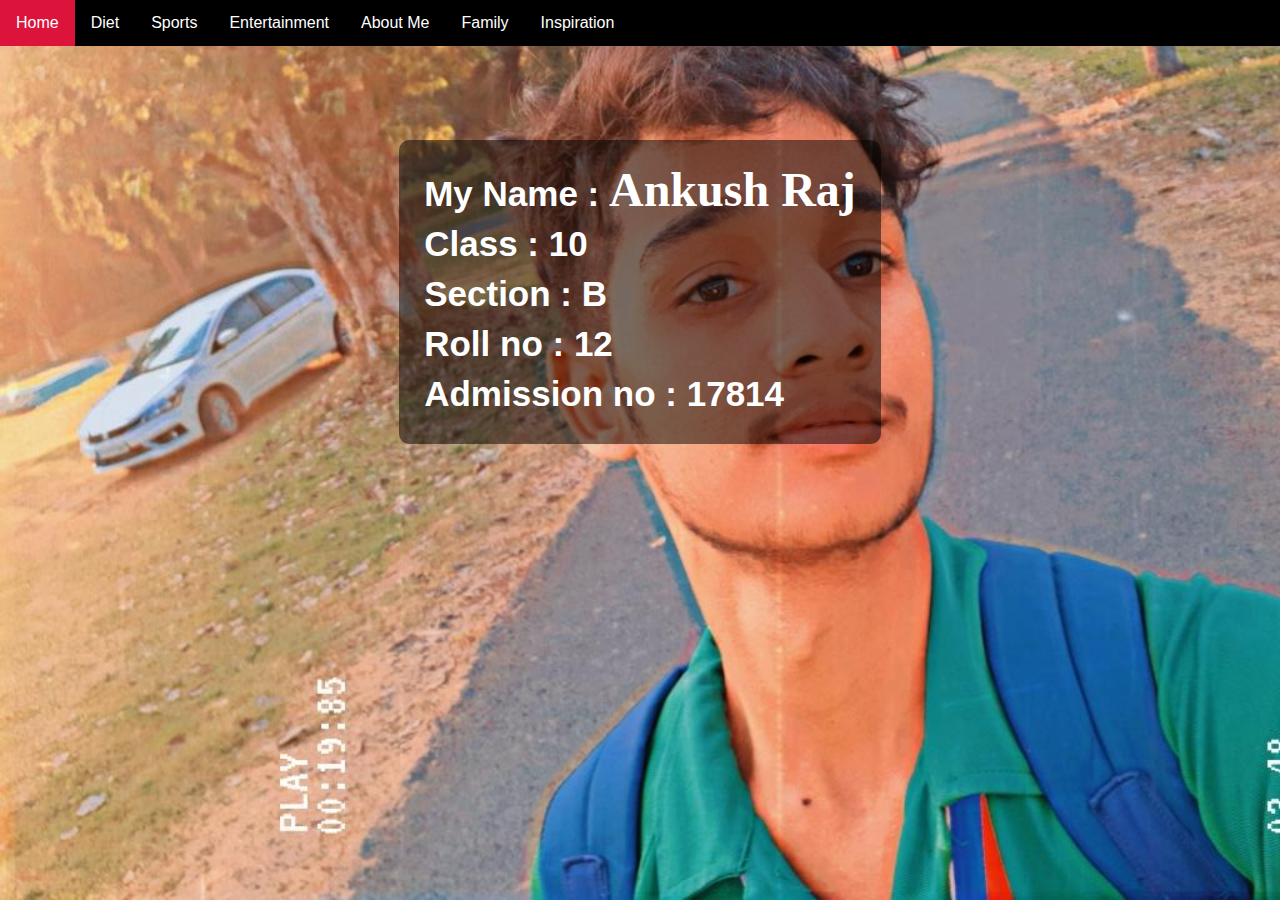
<file: index.html>
<!DOCTYPE html>
<html>
<head>
	<meta charset="utf-8">
	<meta name="viewport" content="width=device-width, initial-scale=1">
	<title>Home</title>
	<link rel="stylesheet" href="style.css">
	<style>
		body{
			background-image: url(myimage.jpg);
			background-repeat: no-repeat;
			background-size: cover;
			background-attachment: fixed;
		}

		@media(max-width: 700px){
			body{
			background-image: url(myimage.png);
			background-repeat: no-repeat;
			background-size: cover;
			background-attachment: fixed;
			}
		}
		.main{
			padding: 25px;
			background: rgba(0, 0, 0, 0.5);
			border-radius: 10px;
			width: fit-content;
			margin: auto;
			margin-top: 140px;
			display: flex;
			flex-direction: column;
			line-height: 50px;
		}

		.details{
			font-family: sans-serif;
			font-size: 35px;
			color: white;
			font-weight: bold;
		}
	</style>
</head>
<body>
	<!--Header Starts-->
	<ul>
		<li><a class="active" href="index.html">Home</a></li>
		<li><a href="diet.html">Diet</a></li>
		<li><a href="sports.html">Sports</a></li>
		<li><a href="entertainment.html">Entertainment</a></li>
		<li><a href="aboutme.html">About Me</a></li>
		<li><a href="family.html">Family</a></li>
		<li><a href="inspiration.html">Inspiration</a></li>
	</ul>
	<!--Header Ends-->
	
	<!--Main Content Starts-->
	<div class="main">
		<div class="details">My Name : <font size="16" face="cursive">Ankush Raj</font></div>
		<div class="details">Class : 10</div>
		<div class="details">Section : B</div>
		<div class="details">Roll no : 12</div>
		<div class="details">Admission no : 17814</div>
	</div>
	
	<!--Main Content Ends-->
</body>
</html>
</file>
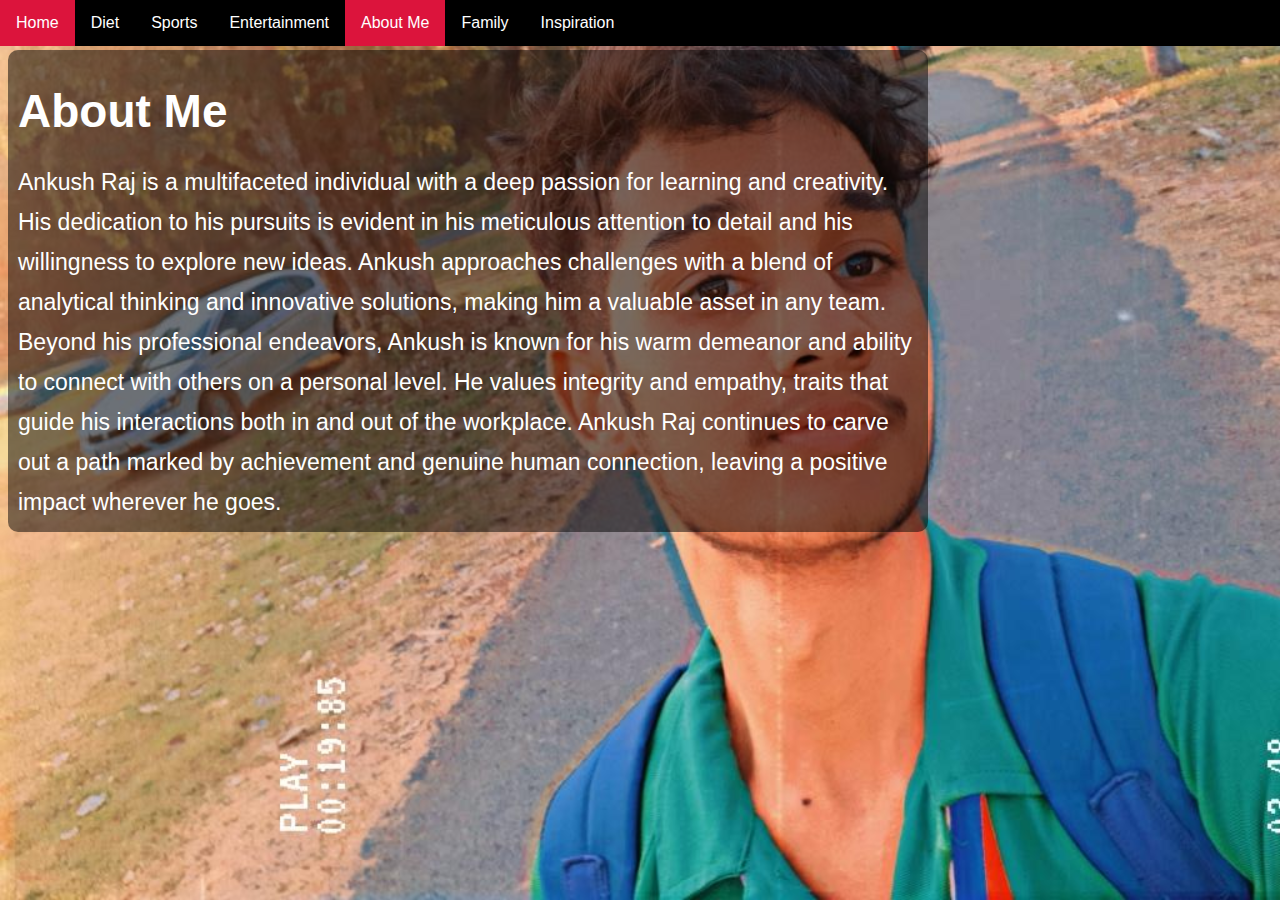
<file: aboutme.html>
<!DOCTYPE html>
<html>
<head>
	<meta charset="utf-8">
	<meta name="viewport" content="width=device-width, initial-scale=1">
	<title>About me</title>
	<link rel="stylesheet" href="style.css">
	<style>
		body{
			background-image: url(myimage.jpg);
			background-repeat: no-repeat;
			background-size: cover;
			background-attachment: fixed;
		}

		.main{
			padding: 10px;
			background: rgba(0, 0, 0, 0.5);
			border-radius: 10px;
			width: 900px;
			color: white;
			font-family: sans-serif;
			margin-top: 50px;
			left: 20px;
			line-height: 40px;
			font-size: 23px;
		}

		@media(max-width: 700px){
			body{
				background-image: url(myimage.png);
				background-repeat: no-repeat;
				background-size: cover;
				background-attachment: fixed;
			}

			.main{
				padding: 25px;
				background: rgba(0, 0, 0, 0.5);
				border-radius: 10px;
				width: fit-content;
				color: white;
				font-family: sans-serif;
				margin-top: 120px;
				line-height: 40px;
				font-size: 23px;
			}
		}
	</style>
</head>
<body>
	<!--Header Starts-->
	<ul>
		<li><a href="index.html">Home</a></li>
		<li><a href="diet.html">Diet</a></li>
		<li><a href="sports.html">Sports</a></li>
		<li><a href="entertainment.html">Entertainment</a></li>
		<li><a class="active" href="aboutme.html">About Me</a></li>
		<li><a href="family.html">Family</a></li>
		<li><a href="inspiration.html">Inspiration</a></li>
	</ul>
	<!--Header Ends-->

	<div class="main">
		<h1 style="font-family: sans-serif;">About Me</h1>
		<div>
			Ankush Raj is a multifaceted individual with a deep passion for learning and creativity. His dedication to his pursuits is evident in his meticulous attention to detail and his willingness to explore new ideas. Ankush approaches challenges with a blend of analytical thinking and innovative solutions, making him a valuable asset in any team. Beyond his professional endeavors, Ankush is known for his warm demeanor and ability to connect with others on a personal level. He values integrity and empathy, traits that guide his interactions both in and out of the workplace. Ankush Raj continues to carve out a path marked by achievement and genuine human connection, leaving a positive impact wherever he goes.
		</div>
	</div>

</body>
</html>
</file>
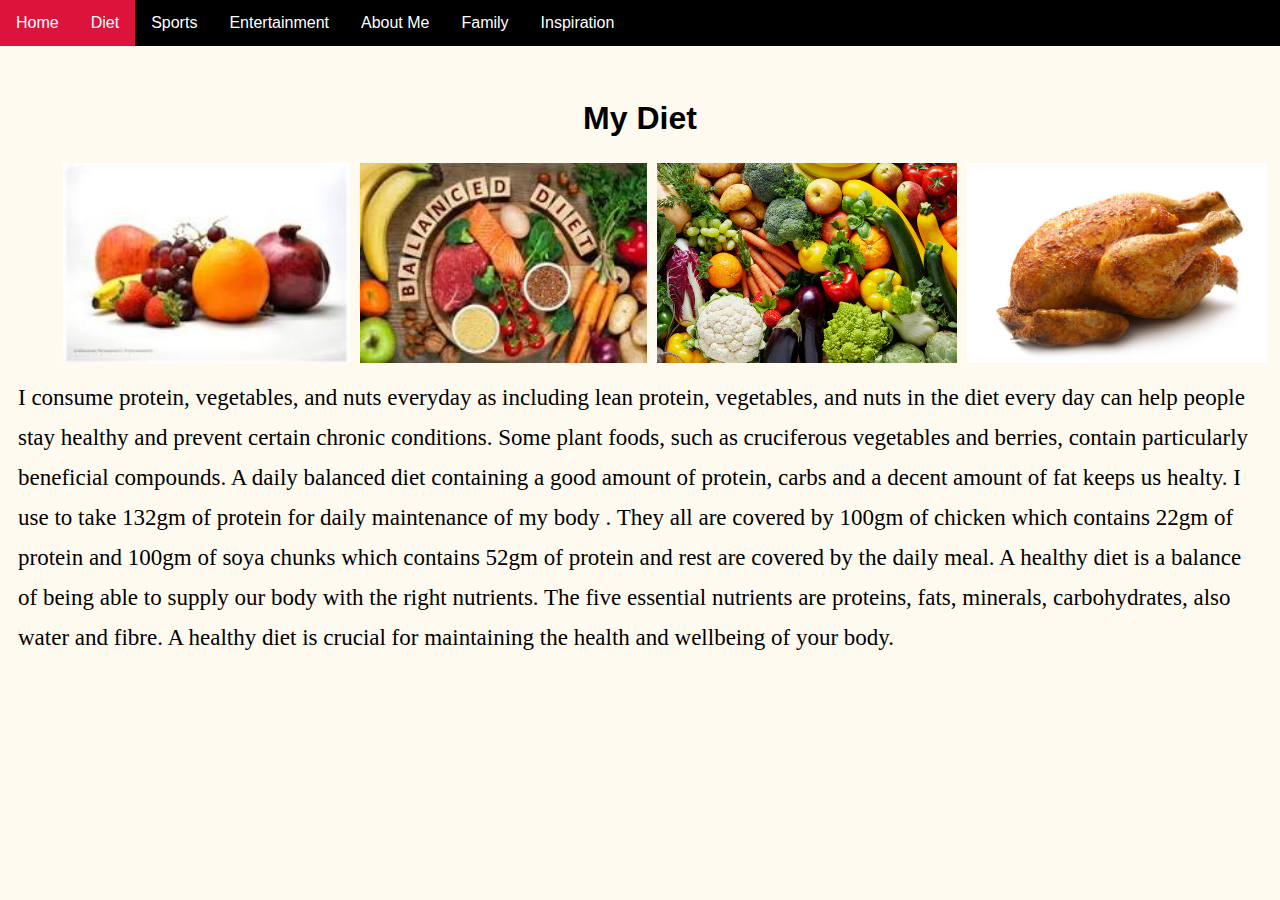
<file: diet.html>
<!DOCTYPE html>
<html>
<head>
	<meta charset="utf-8">
	<meta name="viewport" content="width=device-width, initial-scale=1">
	<title>Diet</title>
	<link rel="stylesheet" href="style.css">
	<style type="text/css">
		.attraction{
			margin-left: 50px;
			display: flex;
			flex-direction: horizontal;
			overflow: scroll;
		}

		@media(max-width: 700px){
			.attraction{
			margin-left: 0px;
			display: flex;
			flex-direction: horizontal;
			overflow: scroll;
		}
		}
	</style>
</head>
<body>
	<!--Header Starts-->
	<ul>
		<li><a href="index.html">Home</a></li>
		<li><a class="active" href="diet.html">Diet</a></li>
		<li><a href="sports.html">Sports</a></li>
		<li><a href="entertainment.html">Entertainment</a></li>
		<li><a href="aboutme.html">About Me</a></li>
		<li><a href="family.html">Family</a></li>
		<li><a href="inspiration.html">Inspiration</a></li>
	</ul>
	<!--Header Ends-->
	<h1 style="margin-top: 100px; text-align: center; font-family: sans-serif;">My Diet</h1>
	<div class="attraction">
		<img src="diet1.jpeg" width="300" style="margin: 5px;">
		<img src="diet4.jpeg" width="300" style="margin: 5px;">
		<img src="diet2.jpg" width="300" style="margin: 5px;">
		<img src="diet3.jpg" width="300" style="margin: 5px;">
	</div>
		
	<div style="padding: 10px; font-size: 23px; line-height: 40px;">
		I consume protein, vegetables, and nuts everyday as including lean protein, vegetables, and nuts in the diet every day can help people stay healthy and prevent certain chronic conditions. Some plant foods, such as cruciferous vegetables and berries, contain particularly beneficial compounds. A daily balanced diet containing a good amount of protein, carbs and a decent amount of fat keeps us healty. I use to take 132gm of protein for daily maintenance of my body . They all are covered by 100gm of chicken which contains 22gm of protein and 100gm of soya chunks which contains 52gm of protein and rest are covered by the daily meal. A healthy diet is a balance of being able to supply our body with the right nutrients. The five essential nutrients are proteins, fats, minerals, carbohydrates, also water and fibre. A healthy diet is crucial for maintaining the health and wellbeing of your body.
	</div>

</body>
</html>
</file>
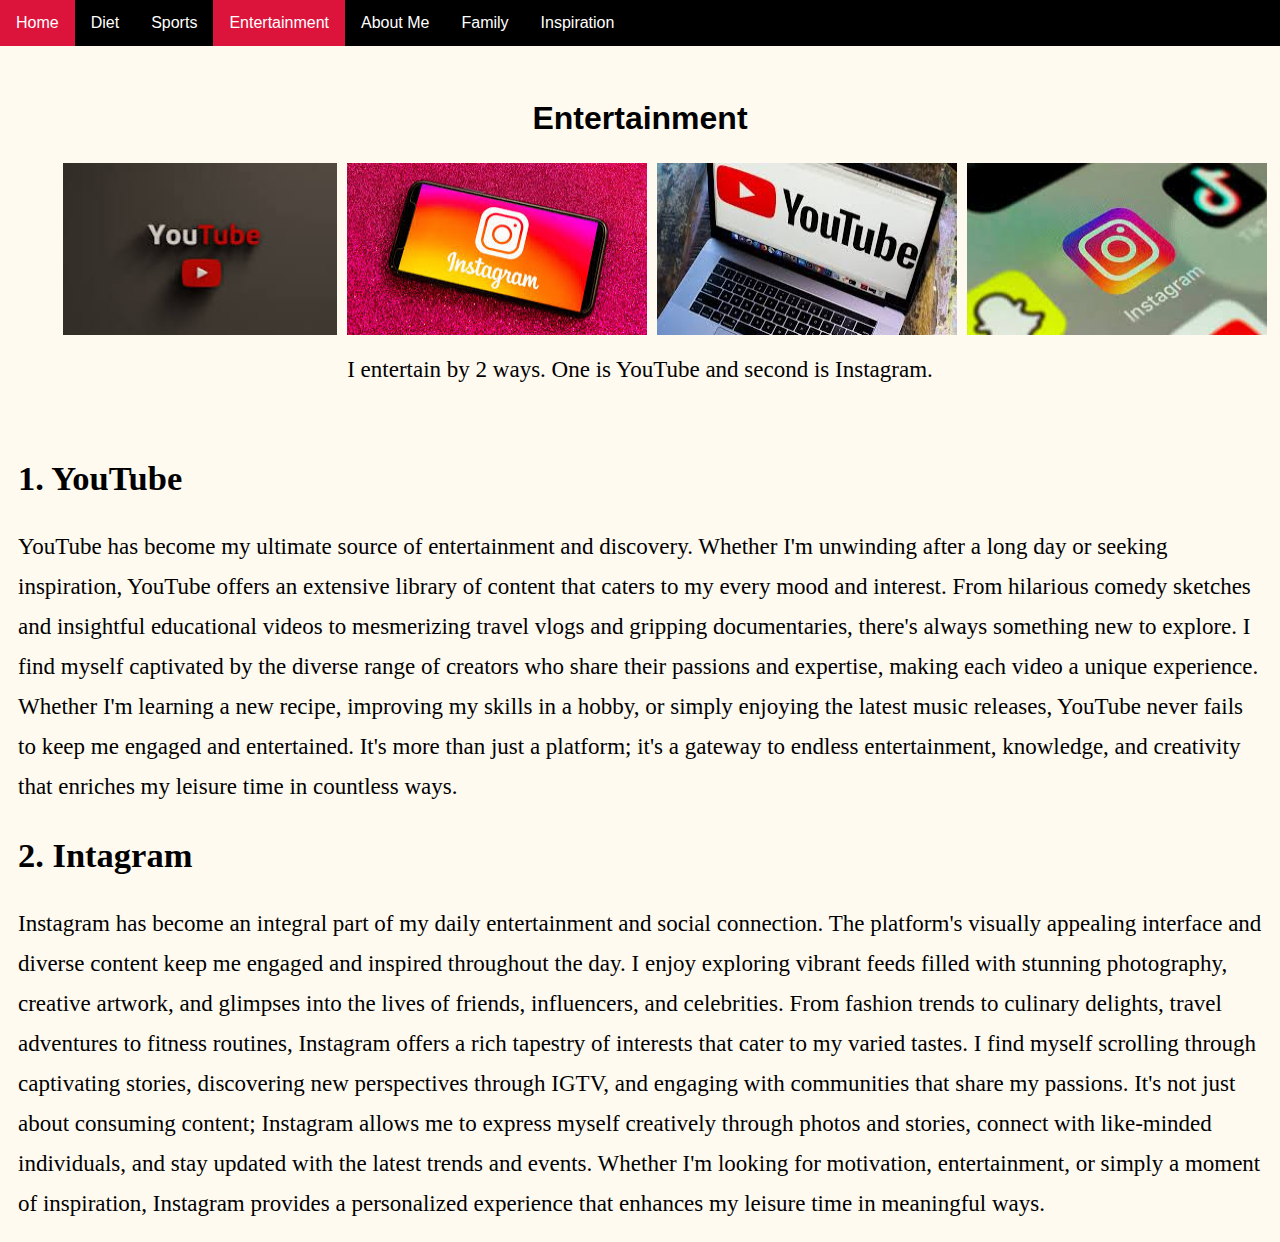
<file: entertainment.html>
<!DOCTYPE html>
<html>
<head>
	<meta charset="utf-8">
	<meta name="viewport" content="width=device-width, initial-scale=1">
	<title>Entertainment</title>
	<link rel="stylesheet" href="style.css">
	<style type="text/css">
		.attraction{
			margin-left: 50px;
			display: flex;
			flex-direction: horizontal;
			overflow: scroll;
		}

		@media(max-width: 700px){
			.attraction{
			margin-left: 0px;
			display: flex;
			flex-direction: horizontal;
			overflow: scroll;
		}
		}
	</style>
</head>
<body>
	<!--Header Starts-->
	<ul>
		<li><a href="index.html">Home</a></li>
		<li><a href="diet.html">Diet</a></li>
		<li><a href="sports.html">Sports</a></li>
		<li><a class="active" href="entertainment.html">Entertainment</a></li>
		<li><a href="aboutme.html">About Me</a></li>
		<li><a href="family.html">Family</a></li>
		<li><a href="inspiration.html">Inspiration</a></li>
	</ul>
	<!--Header Ends-->
	<h1 style="margin-top: 100px; text-align: center; font-family: sans-serif;">Entertainment</h1>
	<div class="attraction">
		<img src="entertainment1.jpeg" width="300" style="margin: 5px;">
		<img src="entertainment2.jpeg" width="300" style="margin: 5px;">
		<img src="entertainment3.jpeg" width="300" style="margin: 5px;">
		<img src="entertainment4.jpeg" width="300" style="margin: 5px;">
	</div>

	<div style="padding: 10px; font-size: 23px; line-height: 40px;">
		<center>I entertain by 2 ways. One is YouTube and second is Instagram.</center><br>
		<h2>1. YouTube</h2>
		YouTube has become my ultimate source of entertainment and discovery. Whether I'm unwinding after a long day or seeking inspiration, YouTube offers an extensive library of content that caters to my every mood and interest. From hilarious comedy sketches and insightful educational videos to mesmerizing travel vlogs and gripping documentaries, there's always something new to explore. I find myself captivated by the diverse range of creators who share their passions and expertise, making each video a unique experience. Whether I'm learning a new recipe, improving my skills in a hobby, or simply enjoying the latest music releases, YouTube never fails to keep me engaged and entertained. It's more than just a platform; it's a gateway to endless entertainment, knowledge, and creativity that enriches my leisure time in countless ways.<br>

		<h2>2. Intagram</h2>
		Instagram has become an integral part of my daily entertainment and social connection. The platform's visually appealing interface and diverse content keep me engaged and inspired throughout the day. I enjoy exploring vibrant feeds filled with stunning photography, creative artwork, and glimpses into the lives of friends, influencers, and celebrities. From fashion trends to culinary delights, travel adventures to fitness routines, Instagram offers a rich tapestry of interests that cater to my varied tastes. I find myself scrolling through captivating stories, discovering new perspectives through IGTV, and engaging with communities that share my passions. It's not just about consuming content; Instagram allows me to express myself creatively through photos and stories, connect with like-minded individuals, and stay updated with the latest trends and events. Whether I'm looking for motivation, entertainment, or simply a moment of inspiration, Instagram provides a personalized experience that enhances my leisure time in meaningful ways.
	</div>

</body>
</html>
</file>
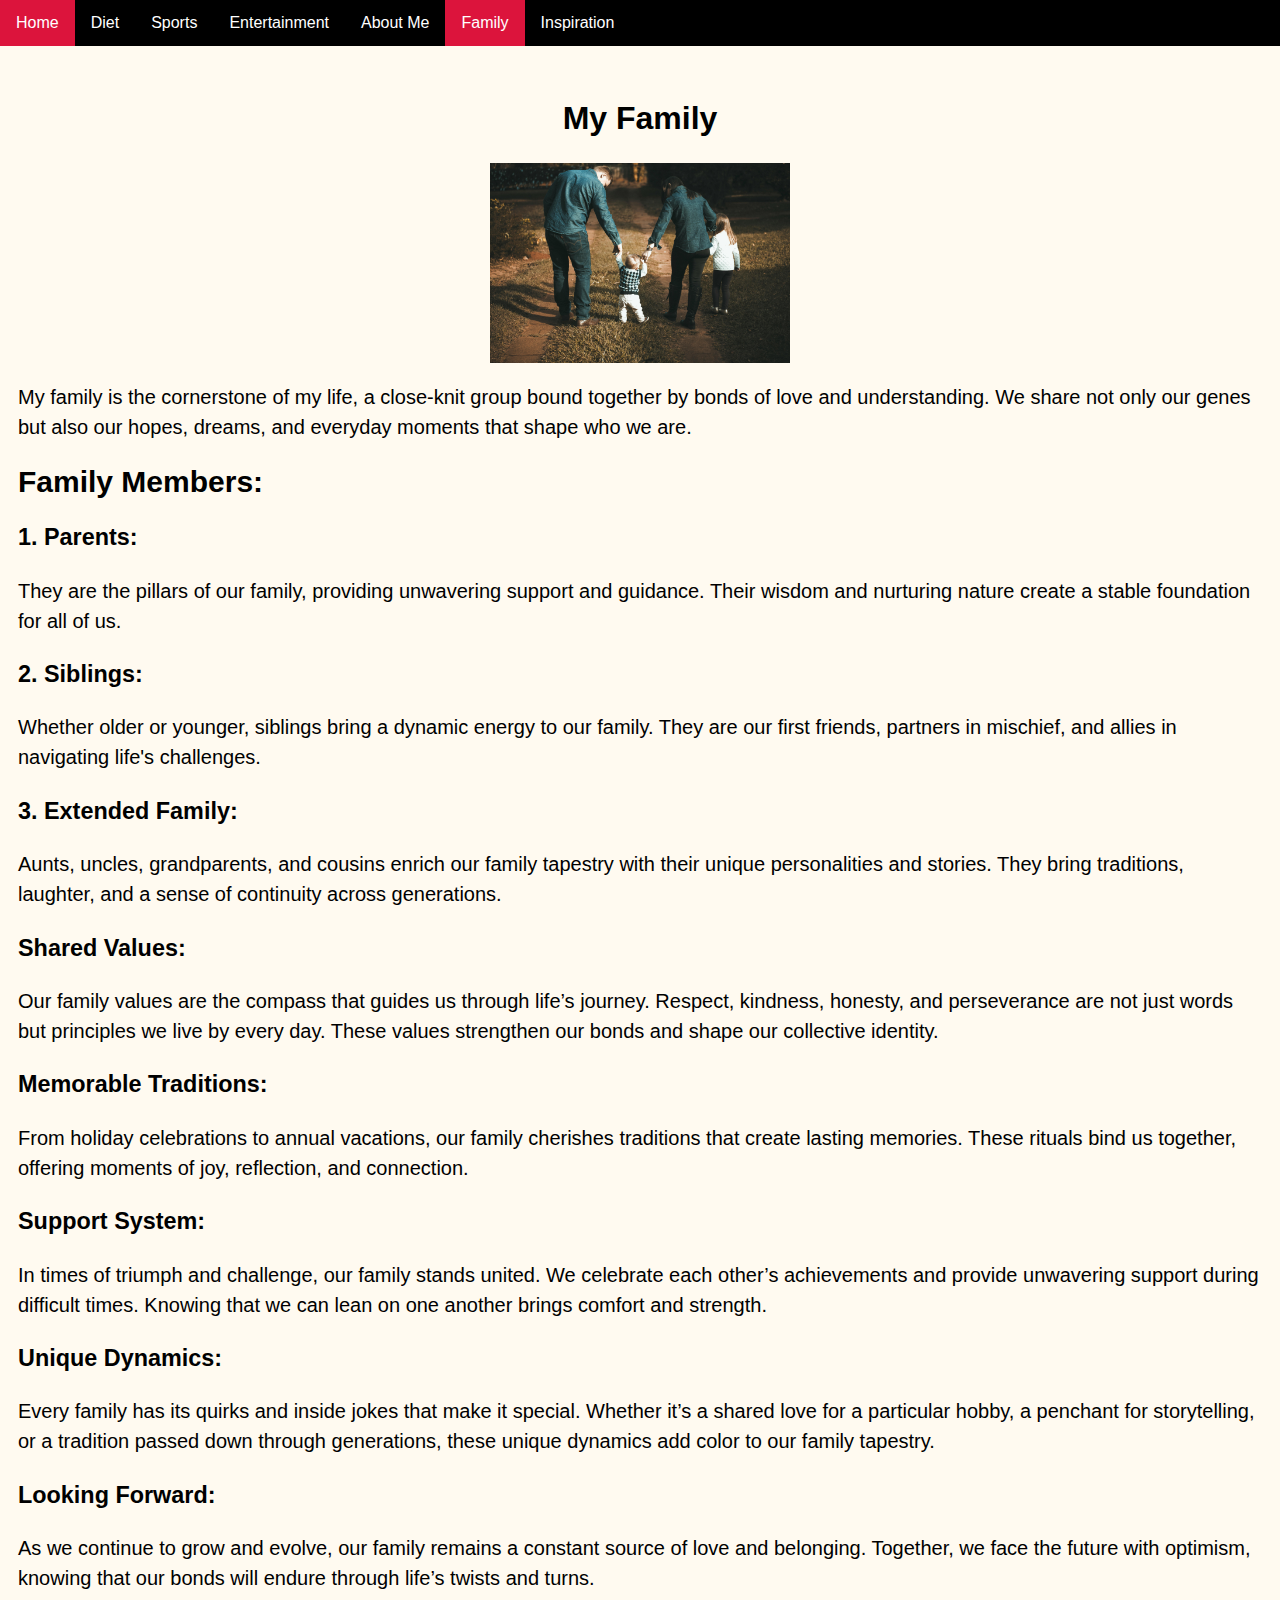
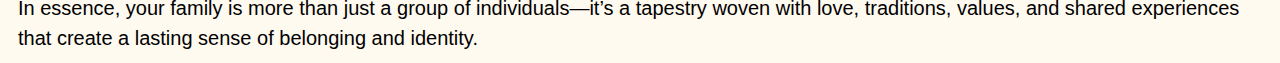
<file: family.html>
<!DOCTYPE html>
<html>
<head>
	<meta charset="utf-8">
	<meta name="viewport" content="width=device-width, initial-scale=1">
	<title>Family</title>
	<link rel="stylesheet" href="style.css">
</head>
<body>
	<!--Header Starts-->
	<ul>
		<li><a href="index.html">Home</a></li>
		<li><a href="diet.html">Diet</a></li>
		<li><a href="sports.html">Sports</a></li>
		<li><a href="entertainment.html">Entertainment</a></li>
		<li><a href="aboutme.html">About Me</a></li>
		<li><a class="active" href="family.html">Family</a></li>
		<li><a href="inspiration.html">Inspiration</a></li>
	</ul>
	<!--Header Ends-->

	<h1 style="margin-top: 100px; text-align: center; font-family: sans-serif;">My Family</h1>
	<center>
		<img src="family.jpg" width="300" style="margin: 5px;">
	</center>

	<div style="font-family: sans-serif; line-height: 30px; width: fit-content; margin: 10px; font-size: 20px;">
		My family is the cornerstone of my life, a close-knit group bound together by bonds of love and understanding. We share not only our genes but also our hopes, dreams, and everyday moments that shape who we are.
	</div>

	<div style="font-family: sans-serif; line-height: 30px; width: fit-content; margin: 10px; font-size: 20px;">
		<h2>Family Members:</h2>
		<h3>1. Parents:</h3>
	They are the pillars of our family, providing unwavering support and guidance. Their wisdom and nurturing nature create a stable foundation for all of us.<br>

	<h3>2. Siblings:</h3>
	 Whether older or younger, siblings bring a dynamic energy to our family. They are our first friends, partners in mischief, and allies in navigating life's challenges.

	 <h3>3. Extended Family:</h3>
	  Aunts, uncles, grandparents, and cousins enrich our family tapestry with their unique personalities and stories. They bring traditions, laughter, and a sense of continuity across generations.

	  <h3>Shared Values:</h3>
	  Our family values are the compass that guides us through life’s journey. Respect, kindness, honesty, and perseverance are not just words but principles we live by every day. These values strengthen our bonds and shape our collective identity.

	  <h3>Memorable Traditions:</h3>
	  From holiday celebrations to annual vacations, our family cherishes traditions that create lasting memories. These rituals bind us together, offering moments of joy, reflection, and connection.

	  <h3>Support System:</h3>
	  In times of triumph and challenge, our family stands united. We celebrate each other’s achievements and provide unwavering support during difficult times. Knowing that we can lean on one another brings comfort and strength.

	  <h3>Unique Dynamics:</h3>
	  Every family has its quirks and inside jokes that make it special. Whether it’s a shared love for a particular hobby, a penchant for storytelling, or a tradition passed down through generations, these unique dynamics add color to our family tapestry.

	  <h3>Looking Forward:</h3>
	  As we continue to grow and evolve, our family remains a constant source of love and belonging. Together, we face the future with optimism, knowing that our bonds will endure through life’s twists and turns.<br>
	  In essence, your family is more than just a group of individuals—it’s a tapestry woven with love, traditions, values, and shared experiences that create a lasting sense of belonging and identity.
	</div>

</body>
</html>
</file>
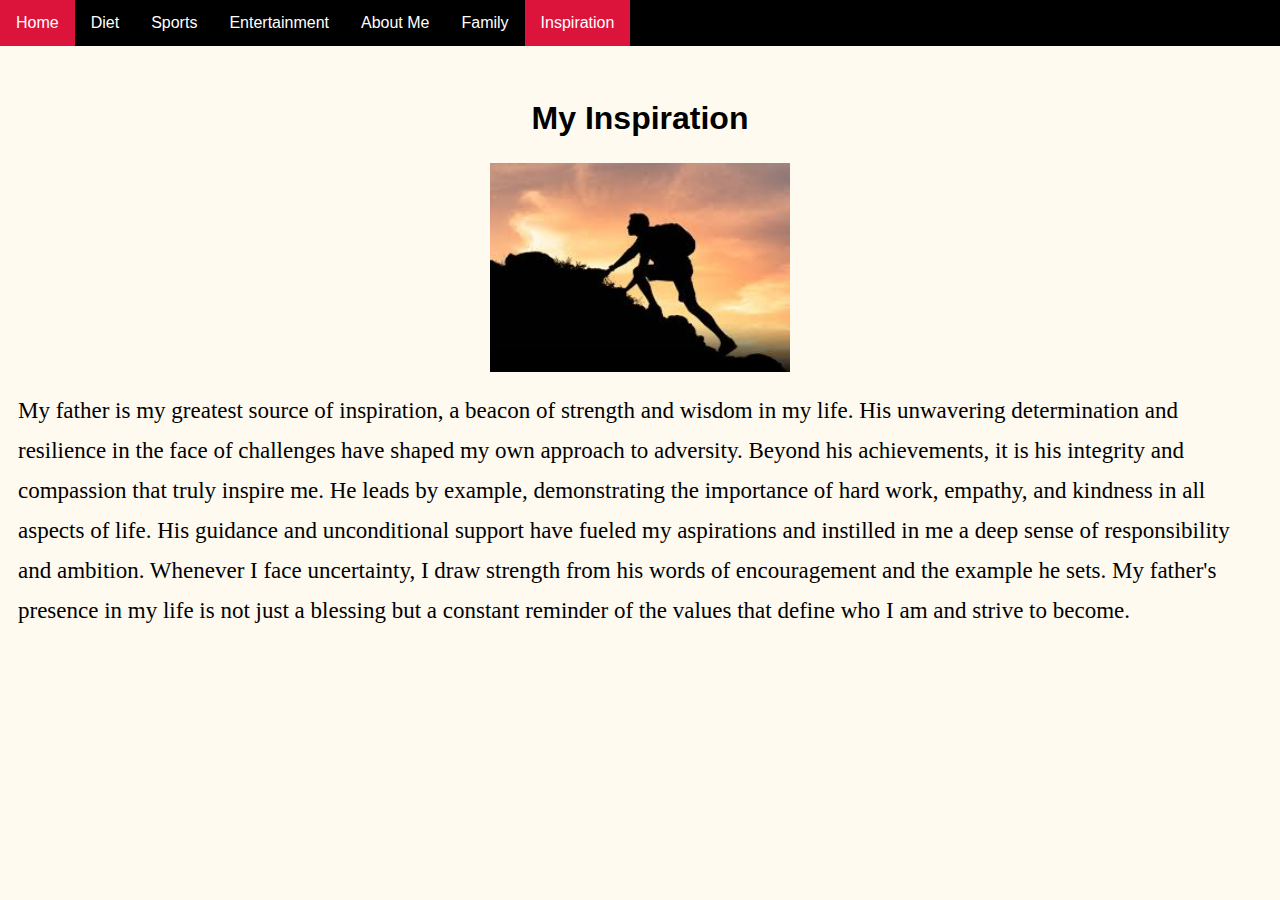
<file: inspiration.html>
<!DOCTYPE html>
<html>
<head>
	<meta charset="utf-8">
	<meta name="viewport" content="width=device-width, initial-scale=1">
	<title>Inspiration</title>
	<link rel="stylesheet" href="style.css">
</head>
<body>
	<!--Header Starts-->
	<ul>
		<li><a href="index.html">Home</a></li>
		<li><a href="diet.html">Diet</a></li>
		<li><a href="sports.html">Sports</a></li>
		<li><a href="entertainment.html">Entertainment</a></li>
		<li><a href="aboutme.html">About Me</a></li>
		<li><a href="family.html">Family</a></li>
		<li><a class="active" href="inspiration.html">Inspiration</a></li>
	</ul>
	<!--Header Ends-->

	<h1 style="margin-top: 100px; text-align: center; font-family: sans-serif;">My Inspiration</h1>
	<center>
		<img src="inspiration.jpeg" width="300" style="margin: 5px;">
	</center>

	<div style="padding: 10px; font-size: 23px; line-height: 40px;">
		My father is my greatest source of inspiration, a beacon of strength and wisdom in my life. His unwavering determination and resilience in the face of challenges have shaped my own approach to adversity. Beyond his achievements, it is his integrity and compassion that truly inspire me. He leads by example, demonstrating the importance of hard work, empathy, and kindness in all aspects of life. His guidance and unconditional support have fueled my aspirations and instilled in me a deep sense of responsibility and ambition. Whenever I face uncertainty, I draw strength from his words of encouragement and the example he sets. My father's presence in my life is not just a blessing but a constant reminder of the values that define who I am and strive to become.
	</div>
</body>
</html>
</file>
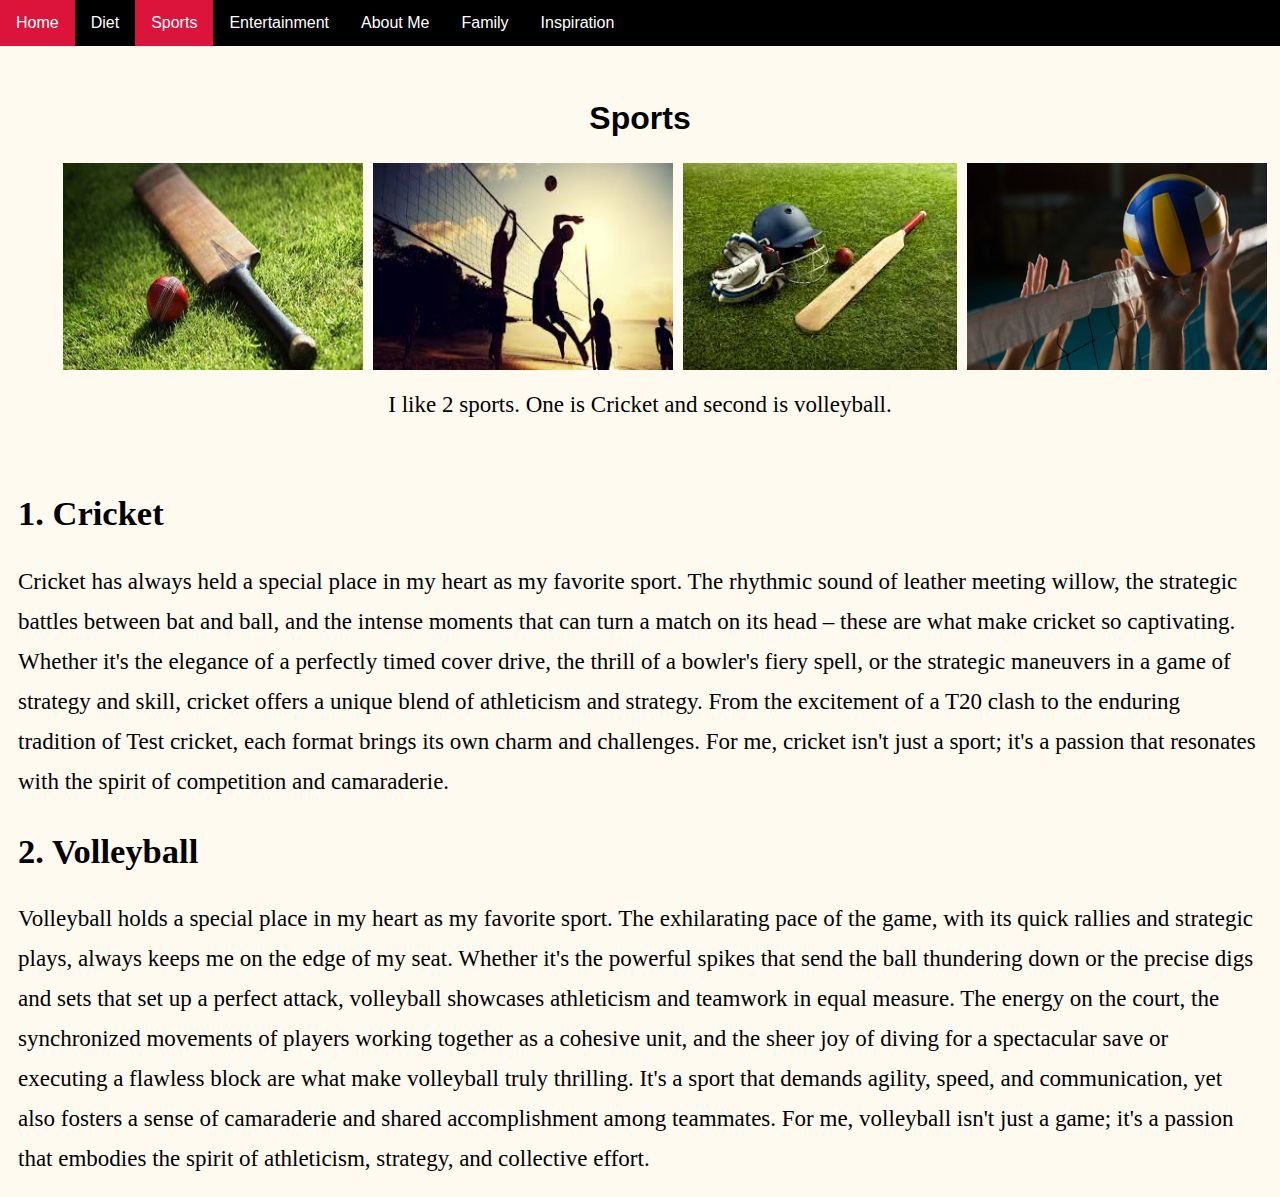
<file: sports.html>
<!DOCTYPE html>
<html>
<head>
	<meta charset="utf-8">
	<meta name="viewport" content="width=device-width, initial-scale=1">
	<title>Sports</title>
	<link rel="stylesheet" href="style.css">
	<style type="text/css">
		.attraction{
			margin-left: 50px;
			display: flex;
			flex-direction: horizontal;
			overflow: scroll;
		}

		@media(max-width: 700px){
			.attraction{
			margin-left: 0px;
			display: flex;
			flex-direction: horizontal;
			overflow: scroll;
		}
		}
	</style>
</head>
<body>
	<!--Header Starts-->
	<ul>
		<li><a href="index.html">Home</a></li>
		<li><a href="diet.html">Diet</a></li>
		<li><a class="active" href="sports.html">Sports</a></li>
		<li><a href="entertainment.html">Entertainment</a></li>
		<li><a href="aboutme.html">About Me</a></li>
		<li><a href="family.html">Family</a></li>
		<li><a href="inspiration.html">Inspiration</a></li>
	</ul>
	<!--Header Ends-->
	<h1 style="margin-top: 100px; text-align: center; font-family: sans-serif;">Sports</h1>
	<div class="attraction">
		<img src="sports1.jpeg" width="300" style="margin: 5px;">
		<img src="sports3.jpeg" width="300" style="margin: 5px;">
		<img src="sports2.jpeg" width="300" style="margin: 5px;">
		<img src="sports4.jpg" width="300" style="margin: 5px;">
	</div>

	<div style="padding: 10px; font-size: 23px; line-height: 40px;">
		<center>I like 2 sports. One is Cricket and second is volleyball.</center><br>
		<h2>1. Cricket</h2>
		Cricket has always held a special place in my heart as my favorite sport. The rhythmic sound of leather meeting willow, the strategic battles between bat and ball, and the intense moments that can turn a match on its head – these are what make cricket so captivating. Whether it's the elegance of a perfectly timed cover drive, the thrill of a bowler's fiery spell, or the strategic maneuvers in a game of strategy and skill, cricket offers a unique blend of athleticism and strategy. From the excitement of a T20 clash to the enduring tradition of Test cricket, each format brings its own charm and challenges. For me, cricket isn't just a sport; it's a passion that resonates with the spirit of competition and camaraderie.<br>

		<h2>2. Volleyball</h2>
		Volleyball holds a special place in my heart as my favorite sport. The exhilarating pace of the game, with its quick rallies and strategic plays, always keeps me on the edge of my seat. Whether it's the powerful spikes that send the ball thundering down or the precise digs and sets that set up a perfect attack, volleyball showcases athleticism and teamwork in equal measure. The energy on the court, the synchronized movements of players working together as a cohesive unit, and the sheer joy of diving for a spectacular save or executing a flawless block are what make volleyball truly thrilling. It's a sport that demands agility, speed, and communication, yet also fosters a sense of camaraderie and shared accomplishment among teammates. For me, volleyball isn't just a game; it's a passion that embodies the spirit of athleticism, strategy, and collective effort.
	</div>

</body>
</html>
</file>
<file: style.css>
body {
	background: floralwhite;
}

ul {
  list-style-type: none;
  margin: 0;
  padding: 0;
  overflow: hidden;
  background-color: black;
  font-family: sans-serif;
  position: fixed;
  top: 0;
  left: 0;
  width: 100%;
}

li {
  float: left;
}

li a {
  display: block;
  color: white;
  text-align: center;
  padding: 14px 16px;
  text-decoration: none;
}

li a:hover {
  background-color: crimson;
}

.active{
	background-color: crimson;
}
</file>
